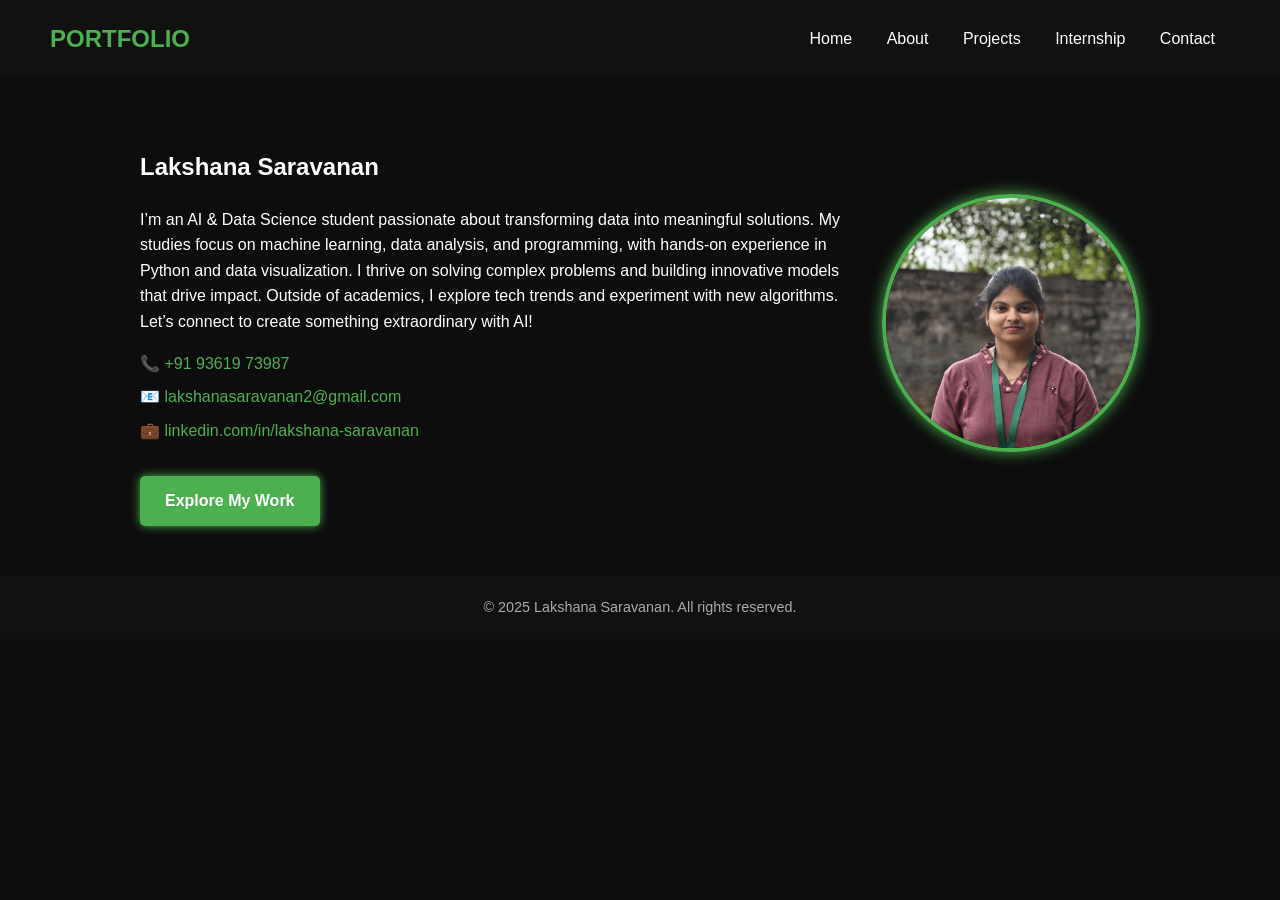
<file: index.html>
<!DOCTYPE html>
<html lang="en">
<head>
  <meta charset="UTF-8">
  <meta name="viewport" content="width=device-width, initial-scale=1.0">
  <title>Home - Lakshana Saravanan</title>
  <link rel="stylesheet" href="style.css">
</head>
<body>

<header>
  <div class="logo">PORTFOLIO</div>
  <nav>
    <a href="index.html">Home</a>
    <a href="about.html">About</a>
    <a href="projects.html">Projects</a>
    <a href="internship.html">Internship</a>
    <a href="contact.html">Contact</a>
  </nav>
</header>

<main>
  <section class="hero">
    <div class="hero-text">
      <h1>Lakshana Saravanan</h1>
      <p>I’m an AI & Data Science student passionate about transforming data into meaningful solutions. My studies focus on machine learning, data analysis, and programming, with hands-on experience in Python and data visualization. I thrive on solving complex problems and building innovative models that drive impact. Outside of academics, I explore tech trends and experiment with new algorithms. Let’s connect to create something extraordinary with AI!</p>

      <div class="contact-info">
        <p>📞 <a href="tel:+919361973987">+91 93619 73987</a></p>
        <p>📧 <a href="mailto:lakshanasaravanan2@gmail.com">lakshanasaravanan2@gmail.com</a></p>
        <p>💼 <a href="https://www.linkedin.com/in/lakshana-saravanan" target="_blank">linkedin.com/in/lakshana-saravanan</a></p>
      </div>

      <a href="about.html" class="btn" style="margin-top: 25px; display: inline-block;">Explore My Work</a>
    </div>

    <div class="hero-image">
      <img src="photo.jpg" alt="Profile Picture">
    </div>
  </section>
</main>

<footer>
  &copy; 2025 Lakshana Saravanan. All rights reserved.
</footer>

</body>
</html>
</file>
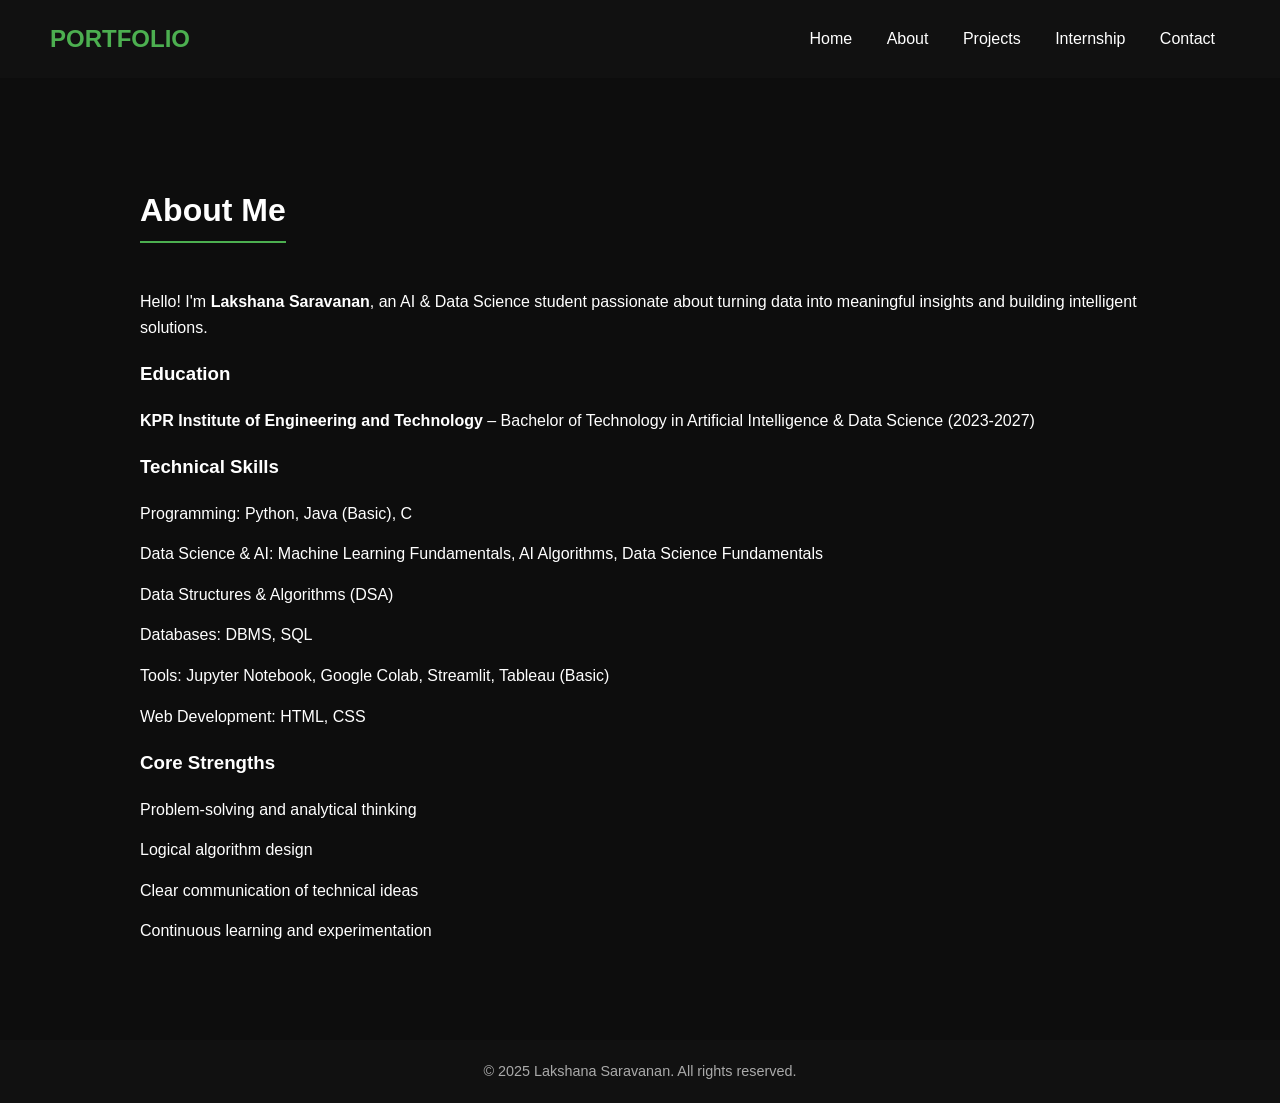
<file: about.html>
<!DOCTYPE html>
<html lang="en">
<head>
<meta charset="UTF-8">
<meta name="viewport" content="width=device-width, initial-scale=1.0">
<title>About - Lakshana Saravanan</title>
<link rel="stylesheet" href="style.css">
</head>
<body>

<header>
  <div class="logo">PORTFOLIO</div>
  <nav>
    <a href="index.html">Home</a>
    <a href="about.html">About</a>
    <a href="projects.html">Projects</a>
    <a href="internship.html">Internship</a>
    <a href="contact.html">Contact</a>
  </nav>
</header>

<main>
  <section id="about">
    <h2>About Me</h2>
    <p>Hello! I'm <strong>Lakshana Saravanan</strong>, an AI & Data Science student passionate about turning data into meaningful insights and building intelligent solutions.</p>

    <h3>Education</h3>
    <ul>
      <li><strong>KPR Institute of Engineering and Technology</strong> – Bachelor of Technology in Artificial Intelligence & Data Science (2023-2027)</li>
    </ul>

    <h3>Technical Skills</h3>
    <ul>
      <li>Programming: Python, Java (Basic), C</li>
      <li>Data Science & AI: Machine Learning Fundamentals, AI Algorithms, Data Science Fundamentals</li>
      <li>Data Structures & Algorithms (DSA)</li>
      <li>Databases: DBMS, SQL</li>
      <li>Tools: Jupyter Notebook, Google Colab, Streamlit, Tableau (Basic)</li>
      <li>Web Development: HTML, CSS</li>
    </ul>

    <h3>Core Strengths</h3>
    <ul>
      <li>Problem-solving and analytical thinking</li>
      <li>Logical algorithm design</li>
      <li>Clear communication of technical ideas</li>
      <li>Continuous learning and experimentation</li>
    </ul>
  </section>
</main>

<footer>
  &copy; 2025 Lakshana Saravanan. All rights reserved.
</footer>

</body>
</html>
</file>
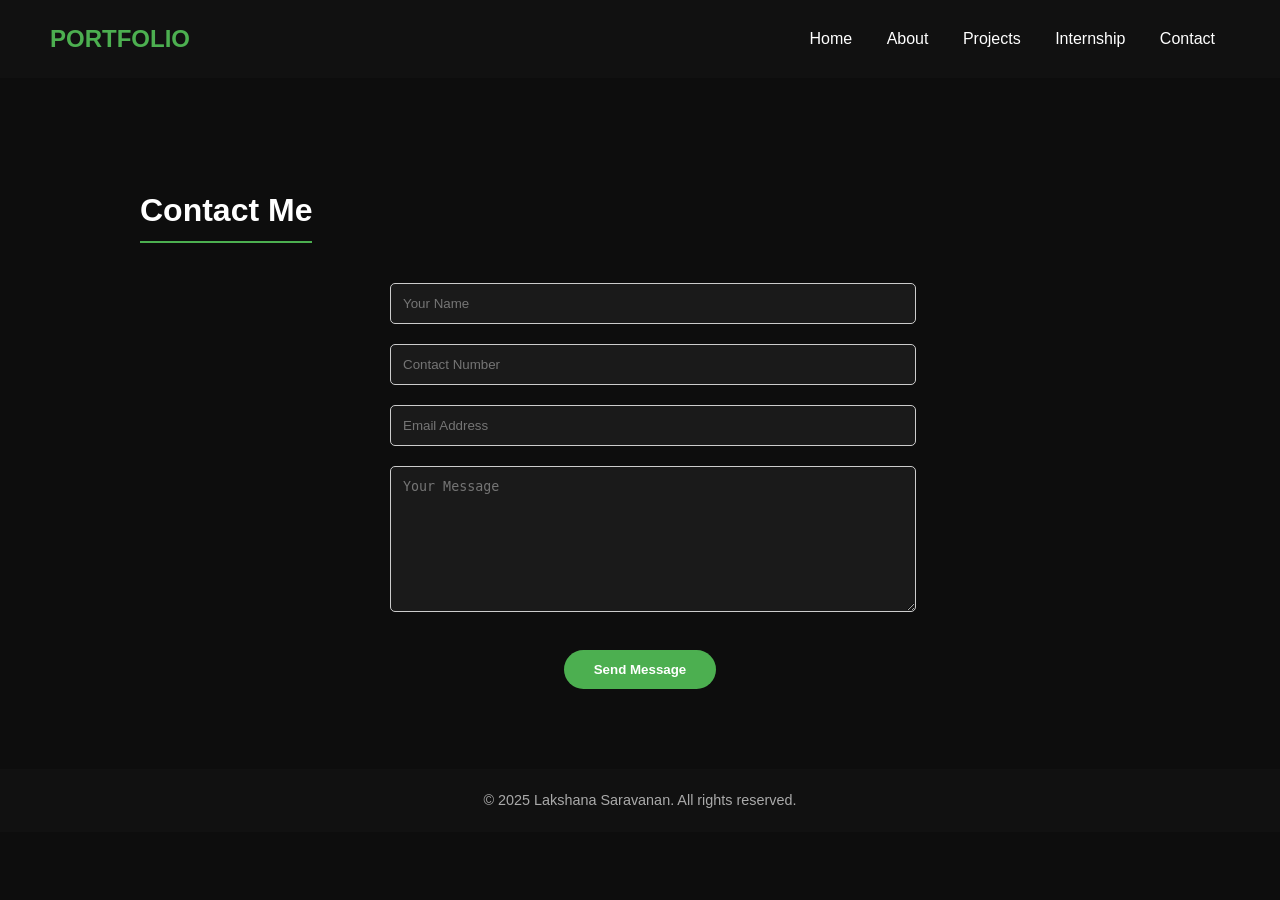
<file: contact.html>
<!DOCTYPE html>
<html lang="en">
<head>
<meta charset="UTF-8">
<meta name="viewport" content="width=device-width, initial-scale=1.0">
<title>Contact - Lakshana Saravanan</title>
<link rel="stylesheet" href="style.css">
<style>
  form { max-width: 500px; margin: auto; }
  input, textarea { width: 100%; padding: 10px; margin: 10px 0; border-radius: 5px; border: 1px solid #ccc; }
  input[type="submit"] { background-color: #4caf50; color: white; border: none; cursor: pointer; }
  input[type="submit"]:hover { background-color: #45a049; }
</style>
</head>
<body>

<header>
  <div class="logo"><strong>PORTFOLIO</strong></div>
  <nav>
    <a href="index.html">Home</a>
    <a href="about.html">About</a>
    <a href="projects.html">Projects</a>
    <a href="internship.html">Internship</a>
    <a href="contact.html">Contact</a>
  </nav>
</header>

<main>
<section id="contact">
  <h2>Contact Me</h2>
  <form>
    <input type="text" name="name" placeholder="Your Name" required>
    <input type="tel" name="phone" placeholder="Contact Number" pattern="[0-9]{10}" required>
    <input type="email" name="email" placeholder="Email Address" required>
    <textarea name="message" placeholder="Your Message" required></textarea>
    <input type="submit" value="Send Message">
  </form>
</section>
</main>

<footer>
  &copy; 2025 Lakshana Saravanan. All rights reserved.
</footer>

</body>
</html>
</file>
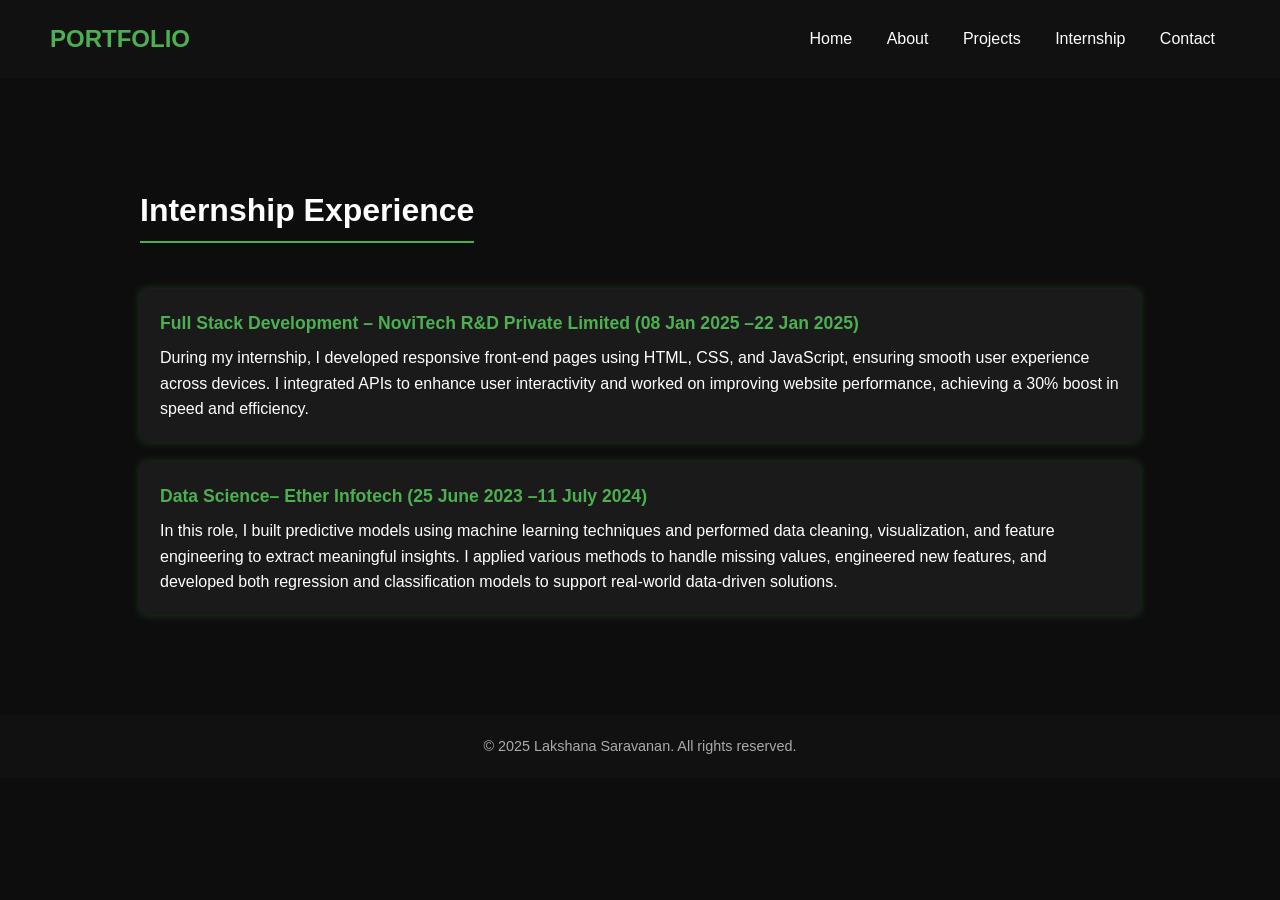
<file: internship.html>
<!DOCTYPE html>
<html lang="en">
<head>
  <meta charset="UTF-8">
  <meta name="viewport" content="width=device-width, initial-scale=1.0">
  <title>Internship - Lakshana Saravanan</title>
  <link rel="stylesheet" href="style.css">
  <style>
    #internship ul {
      list-style: none;
      padding: 0;
    }
    #internship li {
      margin-bottom: 20px;
      line-height: 1.6;
    }
    #internship li strong {
      color: #4caf50;
    }
  </style>
</head>
<body>

<header>
  <div class="logo">PORTFOLIO</div>
  <nav>
    <a href="index.html">Home</a>
    <a href="about.html">About</a>
    <a href="projects.html">Projects</a>
    <a href="internship.html">Internship</a>
    <a href="contact.html">Contact</a>
  </nav>
</header>

<main>
  <section id="internship">
    <h2>Internship Experience</h2>
    <ul>
      <li>
        <strong>Full Stack Development – NoviTech R&D Private Limited (08 Jan 2025 –22 Jan 2025)  </strong>
        During my internship, I developed responsive front-end pages using HTML, CSS, and JavaScript, ensuring smooth user experience across devices. I integrated APIs to enhance user interactivity and worked on improving website performance, achieving a 30% boost in speed and efficiency.
      </li>

      <li>
        <strong>Data Science– Ether Infotech (25 June 2023 –11 July 2024)  </strong>
        In this role, I built predictive models using machine learning techniques and performed data cleaning, visualization, and feature engineering to extract meaningful insights. I applied various methods to handle missing values, engineered new features, and developed both regression and classification models to support real-world data-driven solutions.
      </li>
    </ul>
  </section>
</main>

<footer>
  &copy; 2025 Lakshana Saravanan. All rights reserved.
</footer>

</body>
</html>
</file>
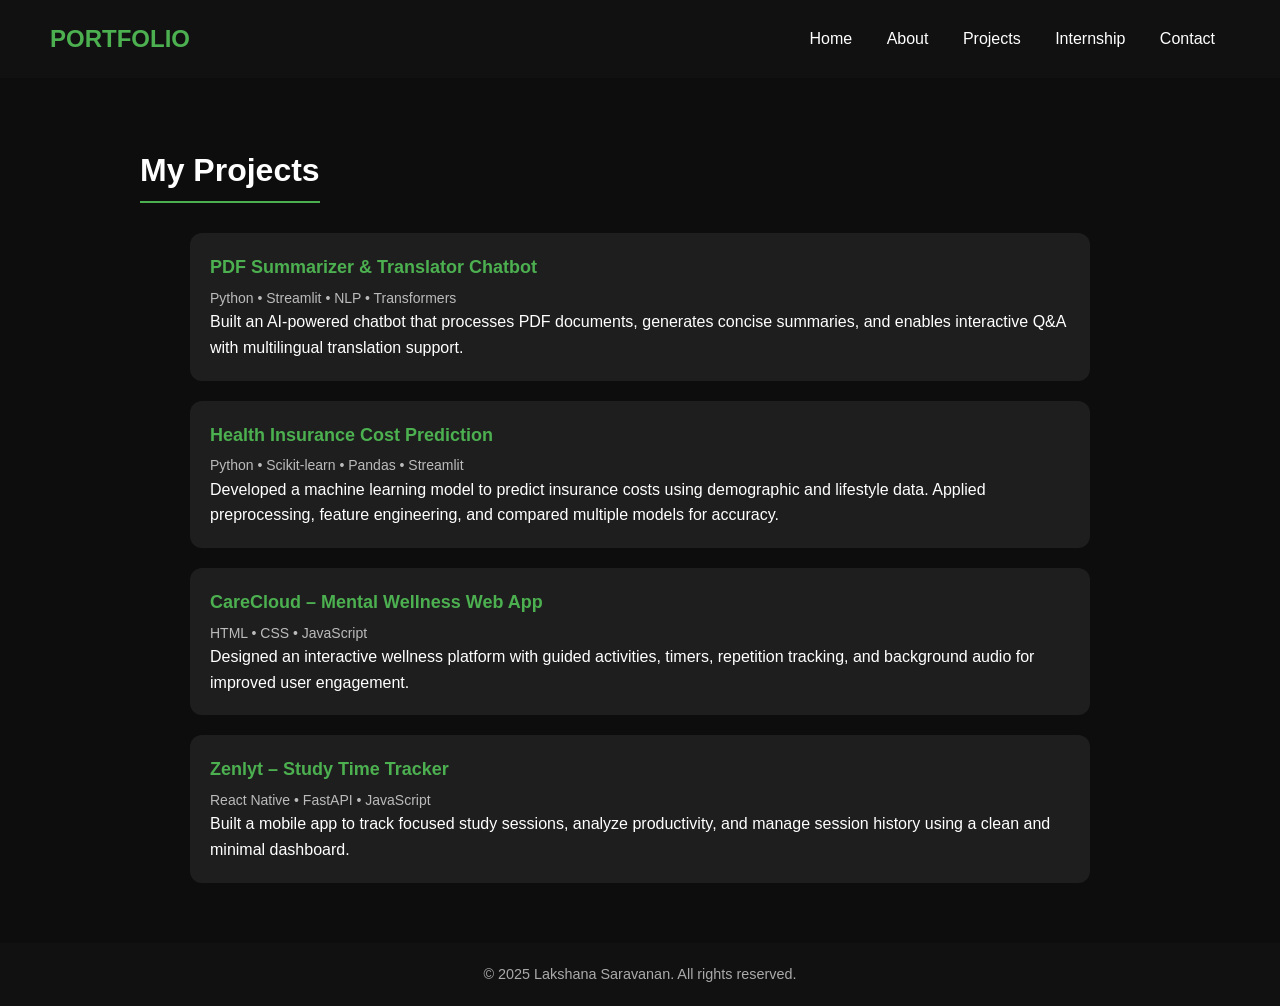
<file: projects.html>
<!DOCTYPE html>
<html lang="en">
<head>
<meta charset="UTF-8">
<meta name="viewport" content="width=device-width, initial-scale=1.0">
<title>Projects - Lakshana Saravanan</title>
<link rel="stylesheet" href="style.css">

<style>
  #projects {
    padding: 40px;
  }

  #projects h2 {
    text-align: center;
    margin-bottom: 30px;
  }

  #projects ul {
    list-style: none;
    padding: 0;
    max-width: 900px;
    margin: auto;
  }

  #projects li {
    background: #1e1e1e;
    padding: 20px;
    margin-bottom: 20px;
    border-radius: 12px;
    line-height: 1.6;
    transition: 0.3s;
  }

  #projects li:hover {
    transform: translateY(-5px);
    box-shadow: 0 5px 15px rgba(0,0,0,0.3);
  }

  #projects li strong {
    color: #4caf50;
    font-size: 18px;
  }

  .tech {
    font-size: 14px;
    color: #bbb;
    margin-top: 5px;
  }
</style>
</head>

<body>

<header>
  <div class="logo">PORTFOLIO</div>
  <nav>
    <a href="index.html">Home</a>
    <a href="about.html">About</a>
    <a href="projects.html">Projects</a>
    <a href="internship.html">Internship</a>
    <a href="contact.html">Contact</a>
  </nav>
</header>

<main>
  <section id="projects">
    <h2>My Projects</h2>
    <ul>

      <li>
        <strong>PDF Summarizer & Translator Chatbot</strong>
        <div class="tech">Python • Streamlit • NLP • Transformers</div>
        Built an AI-powered chatbot that processes PDF documents, generates concise summaries, and enables interactive Q&A with multilingual translation support.
      </li>

      <li>
        <strong>Health Insurance Cost Prediction</strong>
        <div class="tech">Python • Scikit-learn • Pandas • Streamlit</div>
        Developed a machine learning model to predict insurance costs using demographic and lifestyle data. Applied preprocessing, feature engineering, and compared multiple models for accuracy.
      </li>

      <li>
        <strong>CareCloud – Mental Wellness Web App</strong>
        <div class="tech">HTML • CSS • JavaScript</div>
        Designed an interactive wellness platform with guided activities, timers, repetition tracking, and background audio for improved user engagement.
      </li>

      <li>
        <strong>Zenlyt – Study Time Tracker</strong>
        <div class="tech">React Native • FastAPI • JavaScript</div>
        Built a mobile app to track focused study sessions, analyze productivity, and manage session history using a clean and minimal dashboard.
      </li>

    </ul>
  </section>
</main>

<footer>
  &copy; 2025 Lakshana Saravanan. All rights reserved.
</footer>

</body>
</html>
</file>
<file: style.css>
/* General Styles */
body {
  margin: 0;
  font-family: 'Segoe UI', Tahoma, Geneva, Verdana, sans-serif;
  background-color: #0d0d0d;
  color: #ffffff;
  line-height: 1.6;
}

a {
  text-decoration: none;
  color: inherit;
}

header {
  display: flex;
  justify-content: space-between;
  align-items: center;
  padding: 20px 50px;
  background-color: #111;
  position: sticky;
  top: 0;
  z-index: 100;
  flex-wrap: wrap; /* for small screens */
}

.logo {
  font-size: 1.5rem;
  font-weight: bold;
  color: #4caf50;
}

nav {
  width: auto;
}

nav a {
  margin: 0 15px;
  font-weight: 500;
  transition: color 0.3s ease;
}

nav a:hover,
nav a.active {
  color: #4caf50;
}

/* Hero Section */
.hero {
  display: flex;
  flex-wrap: wrap;
  align-items: center;
  text-align: left;
  gap: 40px;
  padding: 50px;
  animation: fadeIn 1.5s ease-in-out;
}

.hero img {
  border-radius: 50%;
  width: 250px;
  height: 250px;
  object-fit: cover;
  border: 4px solid #4caf50;
  box-shadow: 0 0 15px #4caf50;
  transition: transform 0.3s ease;
}

.hero img:hover {
  transform: scale(1.05);
}

.hero-text {
  flex: 1;
}

/* Explore button */
.hero-text .btn {
  margin-top: 25px;
}

/* Buttons */
.btn {
  background-color: #4caf50;
  color: white;
  padding: 12px 25px;
  font-weight: bold;
  border: none;
  border-radius: 5px;
  cursor: pointer;
  transition: 0.3s;
  box-shadow: 0 0 10px #4caf50;
}

.btn:hover {
  background-color: #45a049;
  box-shadow: 0 0 15px #4caf50;
}

/* Contact Info */
.contact-info p {
  margin: 8px 0;
}

.contact-info a {
  color: #4caf50;
  transition: color 0.3s ease;
}

.contact-info a:hover {
  color: #66ff99;
}

/* Sections */
section {
  padding: 80px 50px;
  max-width: 1000px;
  margin: auto;
}

section h2 {
  font-size: 2rem;
  margin-bottom: 30px;
  border-bottom: 2px solid #4caf50;
  display: inline-block;
  padding-bottom: 5px;
}

/* Lists in projects/skills */
ul {
  list-style: none;
  padding: 0;
}

li {
  margin-bottom: 15px;
  line-height: 1.6;
}

/* Internship Section */
#internship ul {
  list-style: none;
  padding: 0;
}

#internship li {
  margin-bottom: 20px;
  line-height: 1.8;
  background: #1a1a1a;
  padding: 20px;
  border-radius: 8px;
  box-shadow: 0 0 10px rgba(76, 175, 80, 0.3);
  transition: transform 0.3s ease;
}

#internship li:hover {
  transform: translateY(-5px);
}

#internship li strong {
  display: block;
  margin-bottom: 8px;
  color: #4caf50;
  font-size: 1.1rem;
}

/* Contact Form */
form {
  max-width: 500px;
  margin: auto;
}

form input,
form textarea {
  width: 100%;
  padding: 12px;
  margin: 10px 0;
  border-radius: 5px;
  border: 1px solid #ccc;
  background-color: #1a1a1a;
  color: #fff;
}

form textarea {
  resize: vertical;
  min-height: 120px;
}

form input[type="submit"] {
  display: block;
  margin: 20px auto 0 auto;
  width: auto;
  padding: 12px 30px;
  border-radius: 25px;
  cursor: pointer;
  background-color: #4caf50;
  color: white;
  border: none;
  font-weight: bold;
  transition: 0.3s;
}

form input[type="submit"]:hover {
  background-color: #45a049;
  box-shadow: 0 0 15px #4caf50;
}

/* Footer */
footer {
  text-align: center;
  padding: 20px;
  background-color: #111;
  color: #aaa;
  font-size: 0.9rem;
}

/* Animations */
@keyframes fadeIn {
  from {
    opacity: 0;
    transform: translateY(20px);
  }
  to {
    opacity: 1;
    transform: translateY(0);
  }
}

/* Media Queries for Mobile & Tablets */
@media screen and (max-width: 1024px) {
  .hero {
    gap: 30px;
    padding: 40px;
  }
}

@media screen and (max-width: 768px) {
  .hero {
    flex-direction: column;
    text-align: center;
    padding: 30px 20px;
  }

  .hero img {
    width: 180px;
    height: 180px;
  }

  .hero-text {
    text-align: center;
  }

  nav {
    width: 100%;
    text-align: center;
    margin-top: 10px;
  }

  nav a {
    display: inline-block;
    margin: 10px 8px;
  }

  section {
    padding: 50px 20px;
  }
}

@media screen and (max-width: 480px) {
  .hero img {
    width: 150px;
    height: 150px;
  }

  .btn {
    padding: 10px 20px;
    font-size: 0.9rem;
  }

  footer {
    font-size: 0.8rem;
    padding: 15px;
  }
}
</file>
